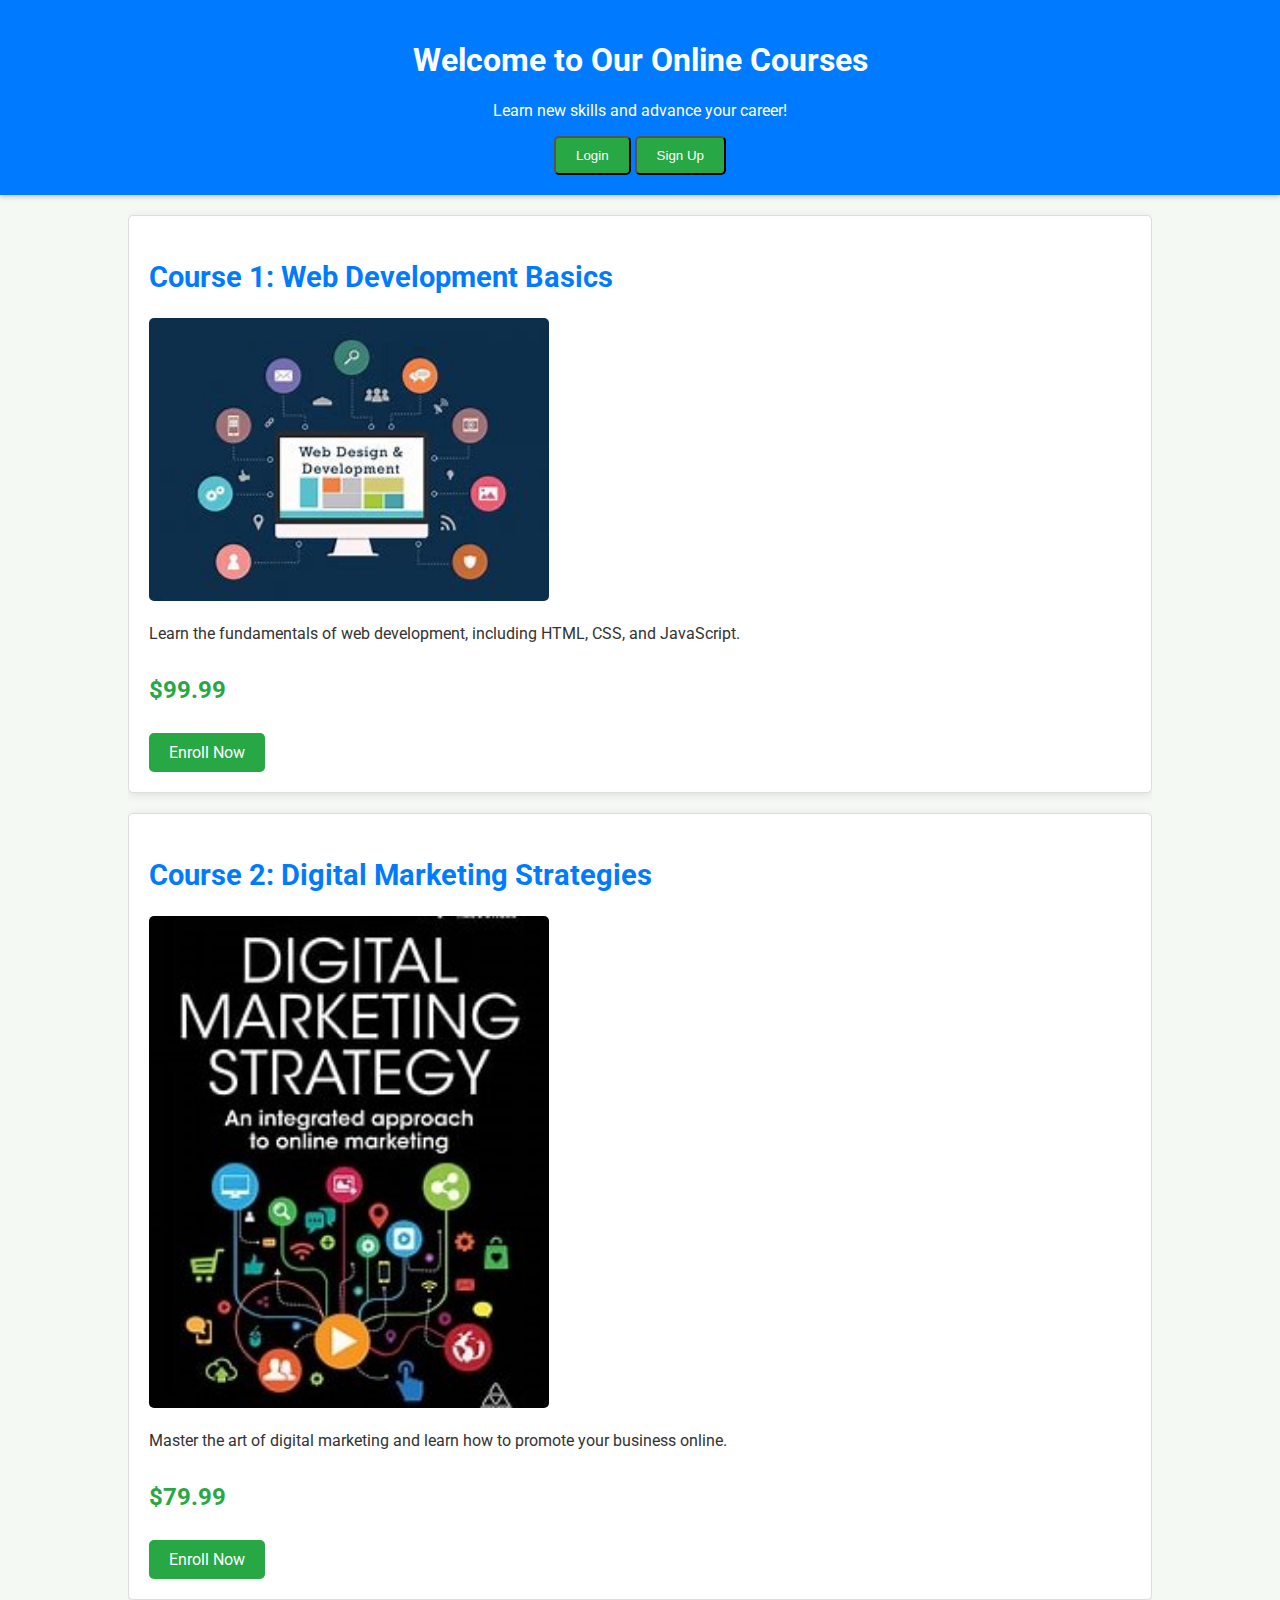
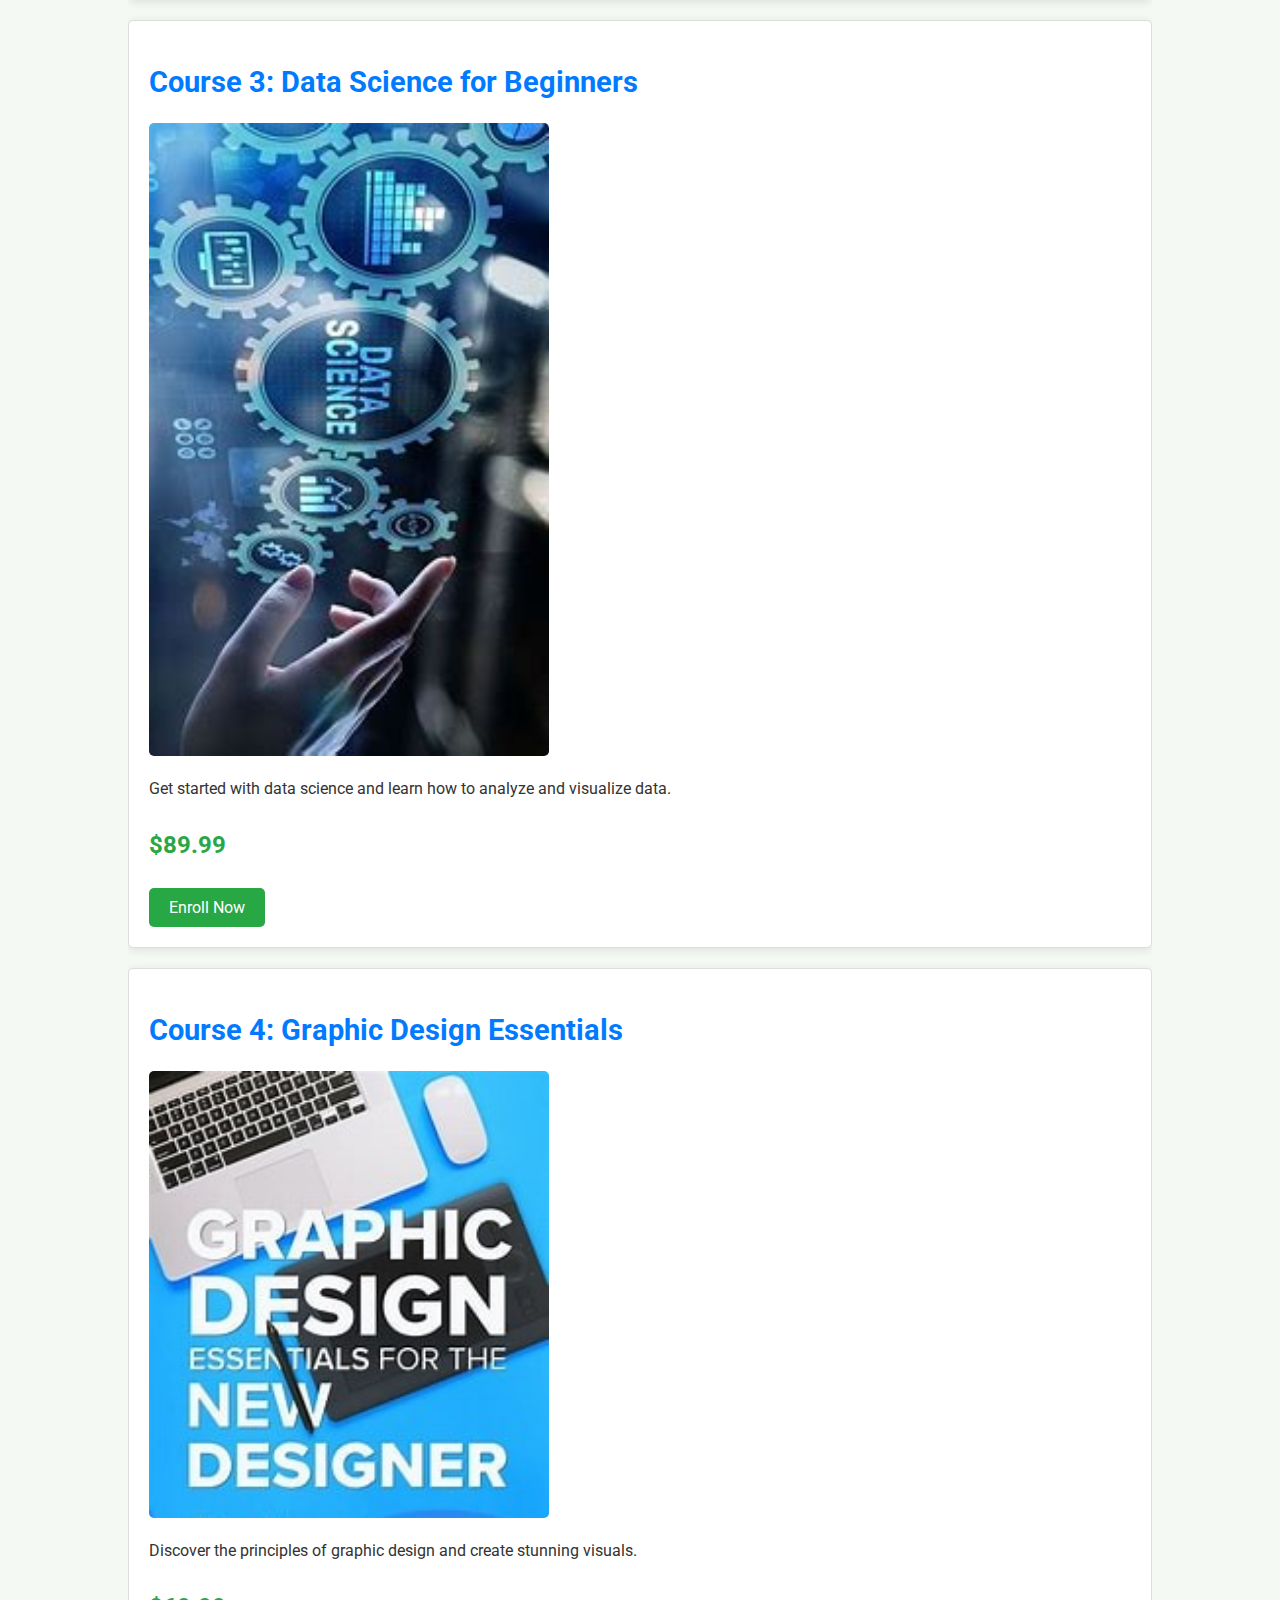
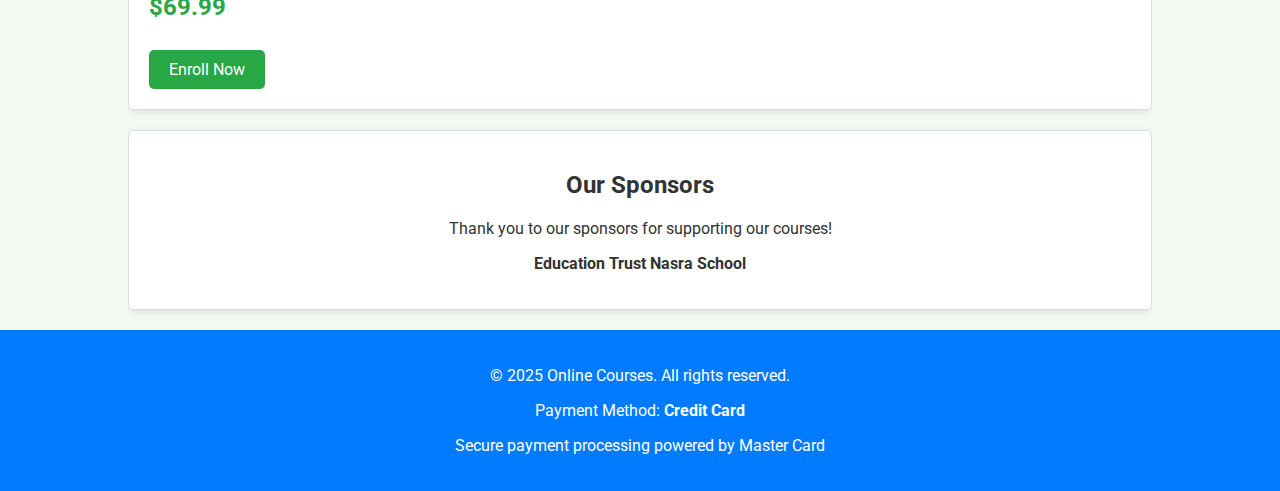
<file: index.html>
<!DOCTYPE html>
<html lang="en">
<head>
    <meta charset="UTF-8">
    <meta name="viewport" content="width=device-width, initial-scale=1.0">
    <title>Online Courses</title>
    <link href="https://fonts.googleapis.com/css2?family=Roboto:wght@400;700&display=swap" rel="stylesheet">
    <link rel="stylesheet" href="styles.css">
</head>
<body>
    <header>
        <h1>Welcome to Our Online Courses</h1>
        <p>Learn new skills and advance your career!</p>
        <button id="loginBtn" class="btn">Login</button>
        <button id="signupBtn" class="btn">Sign Up</button>
    </header>

    <div class="container">
        <div class="course active">
            <h2>Course 1: Web Development Basics</h2>
            <img src="web course picture.jpg" alt="Web Course Picture" style="width:100%; max-width:400px; border-radius: 5px;">
            <p>Learn the fundamentals of web development, including HTML, CSS, and JavaScript.</p>
            <p class="price">$99.99</p>
            <a href="payment.html?course=web-development" class="btn">Enroll Now</a>
        </div>

        <div class="course">
            <h2>Course 2: Digital Marketing Strategies</h2>
            <img src="digital markeing pciture for website.jpg" alt="Digital Marketing Picture" style="width:100%; max-width:400px; border-radius: 5px;">
            <p>Master the art of digital marketing and learn how to promote your business online.</p>
            <p class="price">$79.99</p>
            <a href="payment.html?course=digital-marketing" class="btn">Enroll Now</a>
        </div>

        <div class="course">
            <h2>Course 3: Data Science for Beginners</h2>
            <img src="data science.jpg" alt="Data Science Picture" style="width:100%; max-width:400px; border-radius: 5px;">
            <p>Get started with data science and learn how to analyze and visualize data.</p>
            <p class="price">$89.99</p>
            <a href="payment.html?course=data-science" class="btn">Enroll Now</a>
        </div>

        <div class="course">
            <h2>Course 4: Graphic Design Essentials</h2>
            <img src="grap.jpg" alt="Graphic Design Picture" style="width:100%; max-width:400px; border-radius: 5px;">
            <p>Discover the principles of graphic design and create stunning visuals.</p>
            <p class="price">$69.99</p>
            <a href="payment.html?course=graphic-design" class="btn">Enroll Now</a>
        </div>

        <div class="sponsors">
            <h2>Our Sponsors</h2>
            <p>Thank you to our sponsors for supporting our courses!</p>
            <p><strong>Education Trust Nasra School</strong></p>
        </div>
    </div>

    <footer>
        <p>&copy; 2025 Online Courses. All rights reserved.</p>
        <p>Payment Method: <strong>Credit Card</strong></p>
        <p>Secure payment processing powered by Master Card</p>
    </footer>

    <!-- Login Modal -->
    <div id="loginModal" class="modal">
        <div class="modal-content">
            <span class="close" id="closeLogin">&times;</span>
            <h2>Login</h2>
            <form>
                <input type="text" placeholder="Username" required>
                <input type="password" placeholder="Password" required>
                <button type="submit" class="form-btn">Login</button>
            </form>
        </div>
    </div>

    <!-- Sign Up Modal -->
    <div id="signupModal" class="modal">
        <div class="modal-content">
            <span class="close" id="closeSignup">&times;</span>
            <h2>Sign Up</h2>
            <form>
                <input type="text" placeholder="Full Name" required>
                <input type="email" placeholder="Email" required>
                <input type="password" placeholder="Password" required>
                <button type="submit" class="form-btn">Sign Up</button>
            </form>
        </div>
    </div>

    <script src="script.js"></script>
</body>
</html>
</file>
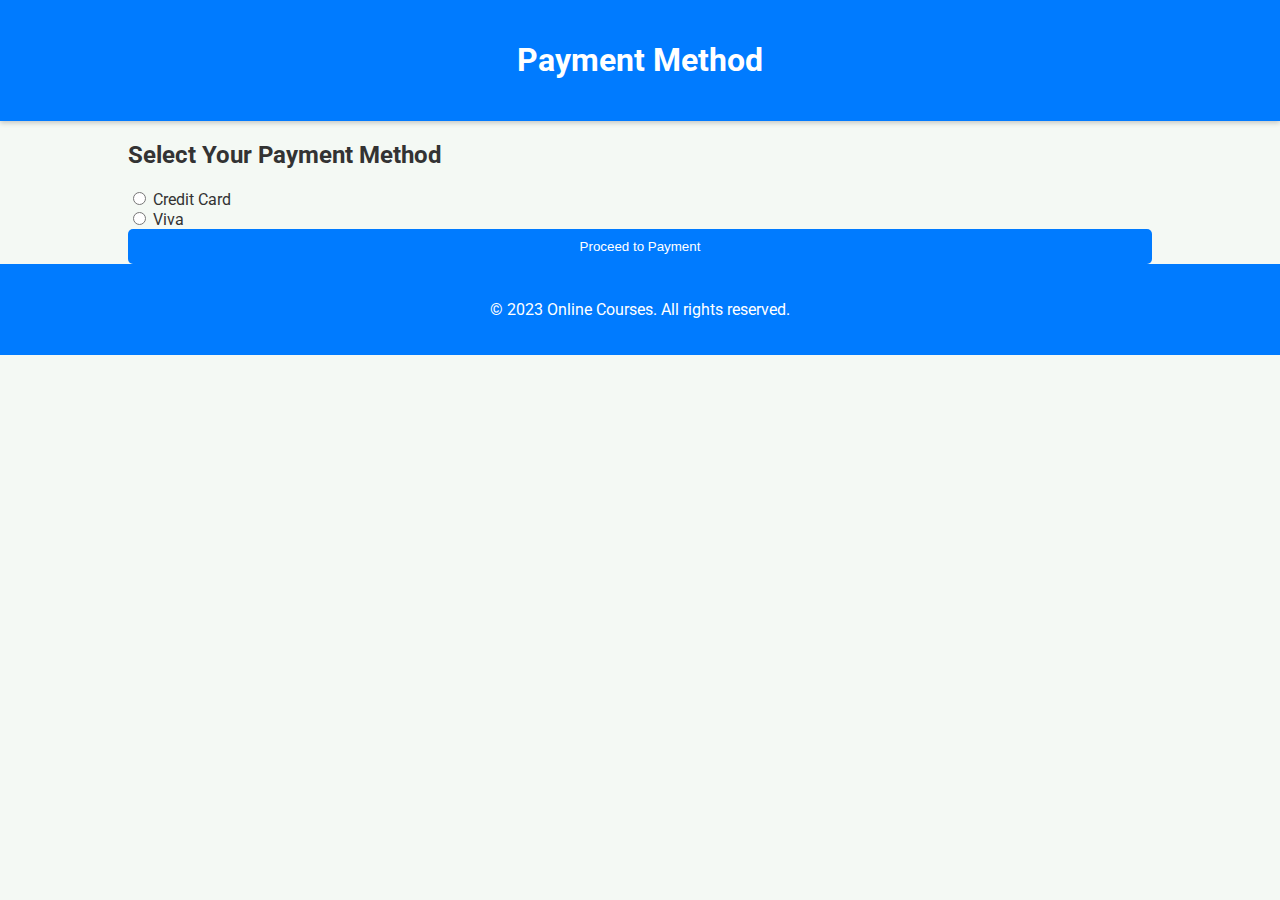
<file: payment.html>
<!DOCTYPE html>
<html lang="en">
<head>
    <meta charset="UTF-8">
    <meta name="viewport" content="width=device-width, initial-scale=1.0">
    <title>Payment</title>
    <link href="https://fonts.googleapis.com/css2?family=Roboto:wght@400;700&display=swap" rel="stylesheet">
    <link rel="stylesheet" href="styles.css">
</head>
<body>
    <header>
        <h1>Payment Method</h1>
    </header>

    <div class="container">
        <h2>Select Your Payment Method</h2>
        <form id="paymentForm">
            <label>
                <input type="radio" name="payment" value="creditCard" required>
                Credit Card
            </label><br>
            <label>
                <input type="radio" name="payment" value="viva" required>
                Viva
            </label><br>
            <button type="submit" class="form-btn">Proceed to Payment</button>
        </form>

        <!-- Start Quiz Button (initially hidden) -->
        <div id="startQuiz" style="display:none; margin-top: 20px;">
            <h2>Payment Successful!</h2>
            <a id="quizLink" href="#" class="btn" onclick="startQuiz()">Start Quiz</a>
        </div>
    </div>

    <footer>
        <p>&copy; 2023 Online Courses. All rights reserved.</p>
    </footer>

    <script>
        // This function ensures the quiz starts
        function startQuiz() {
            // Get the course from the URL
            const urlParams = new URLSearchParams(window.location.search);
            const course = urlParams.get('course');
            let quizUrl = '';

            // Determine the quiz URL based on the course
            switch(course) {
                case 'web-development':
                    quizUrl = 'quiz_web_development.html';
                    break;
                case 'digital-marketing':
                    quizUrl = 'quiz_digital_marketing.html';
                    break;
                case 'data-science':
                    quizUrl = 'quiz_data_science.html';
                    break;
                case 'graphic-design':
                    quizUrl = 'quiz_graphic_design.html';
                    break;
                default:
                    quizUrl = '#'; // Default, in case no course is selected
            }

            // Redirect to the quiz page
            window.location.href = quizUrl;
        }

        document.getElementById('paymentForm').addEventListener('submit', function(event) {
            event.preventDefault(); // Prevent form submission

            // Simulate payment processing (you can add actual payment logic here)
            setTimeout(() => {
                // Get the course from the URL
                const urlParams = new URLSearchParams(window.location.search);
                const course = urlParams.get('course');
                let courseName = '';

                // Determine the course name based on the selected course
                switch(course) {
                    case 'web-development':
                        courseName = 'Web Development Basics';
                        break;
                    case 'digital-marketing':
                        courseName = 'Digital Marketing Strategies';
                        break;
                    case 'data-science':
                        courseName = 'Data Science for Beginners';
                        break;
                    case 'graphic-design':
                        courseName = 'Graphic Design Essentials';
                        break;
                    default:
                        courseName = 'Unknown Course';
                }

                // Update the Start Quiz button text
                document.getElementById('quizLink').innerText = `Start ${courseName} Quiz`;
                document.getElementById('startQuiz').style.display = 'block';
            }, 1000); // Simulate a delay for payment processing
        });
    </script>
</body>
</html>
</file>
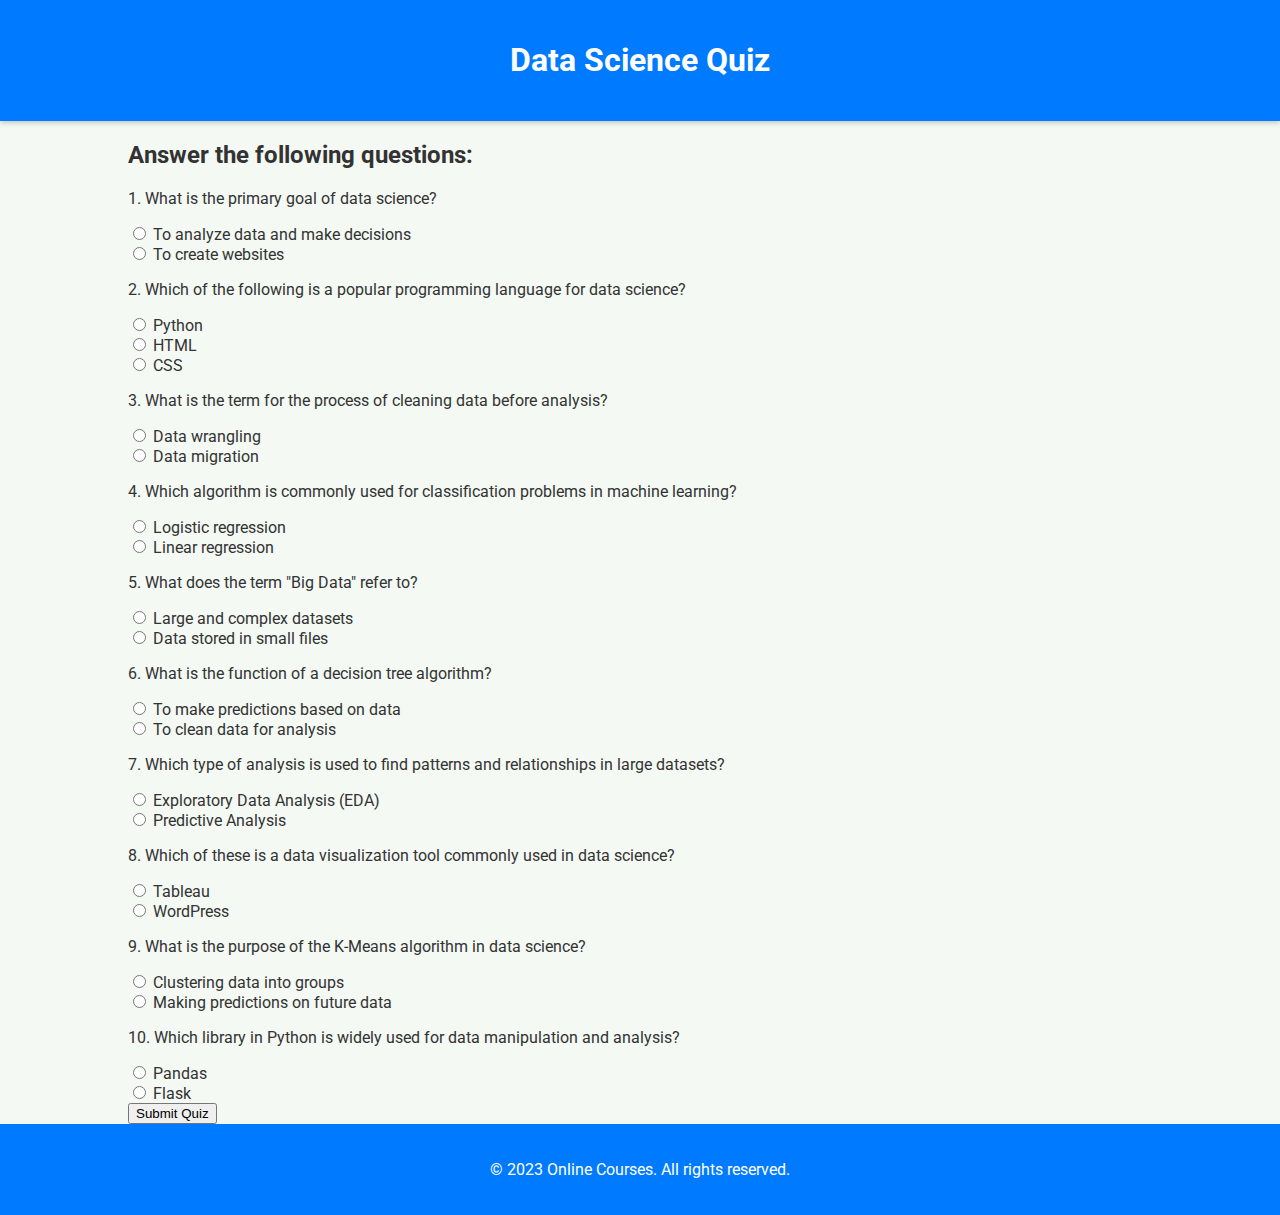
<file: quiz_data_science.html>
<!DOCTYPE html>
<html lang="en">
<head>
    <meta charset="UTF-8">
    <meta name="viewport" content="width=device-width, initial-scale=1.0">
    <title>Data Science Quiz</title>
    <link href="https://fonts.googleapis.com/css2?family=Roboto:wght@400;700&display=swap" rel="stylesheet">
    <link rel="stylesheet" href="styles.css">
</head>
<body>

<header>
    <h1>Data Science Quiz</h1>
</header>

<div class="container">
    <form id="quizForm">
        <h2>Answer the following questions:</h2>

        <div class="question">
            <p>1. What is the primary goal of data science?</p>
            <label><input type="radio" name="q1" value="To analyze data and make decisions" required> To analyze data and make decisions</label><br>
            <label><input type="radio" name="q1" value="To create websites"> To create websites</label><br>
        </div>

        <div class="question">
            <p>2. Which of the following is a popular programming language for data science?</p>
            <label><input type="radio" name="q2" value="Python" required> Python</label><br>
            <label><input type="radio" name="q2" value="HTML"> HTML</label><br>
            <label><input type="radio" name="q2" value="CSS"> CSS</label><br>
        </div>

        <div class="question">
            <p>3. What is the term for the process of cleaning data before analysis?</p>
            <label><input type="radio" name="q3" value="Data wrangling" required> Data wrangling</label><br>
            <label><input type="radio" name="q3" value="Data migration"> Data migration</label><br>
        </div>

        <div class="question">
            <p>4. Which algorithm is commonly used for classification problems in machine learning?</p>
            <label><input type="radio" name="q4" value="Logistic regression" required> Logistic regression</label><br>
            <label><input type="radio" name="q4" value="Linear regression"> Linear regression</label><br>
        </div>

        <div class="question">
            <p>5. What does the term "Big Data" refer to?</p>
            <label><input type="radio" name="q5" value="Large and complex datasets" required> Large and complex datasets</label><br>
            <label><input type="radio" name="q5" value="Data stored in small files"> Data stored in small files</label><br>
        </div>

        <div class="question">
            <p>6. What is the function of a decision tree algorithm?</p>
            <label><input type="radio" name="q6" value="To make predictions based on data" required> To make predictions based on data</label><br>
            <label><input type="radio" name="q6" value="To clean data for analysis"> To clean data for analysis</label><br>
        </div>

        <div class="question">
            <p>7. Which type of analysis is used to find patterns and relationships in large datasets?</p>
            <label><input type="radio" name="q7" value="Exploratory Data Analysis (EDA)" required> Exploratory Data Analysis (EDA)</label><br>
            <label><input type="radio" name="q7" value="Predictive Analysis"> Predictive Analysis</label><br>
        </div>

        <div class="question">
            <p>8. Which of these is a data visualization tool commonly used in data science?</p>
            <label><input type="radio" name="q8" value="Tableau" required> Tableau</label><br>
            <label><input type="radio" name="q8" value="WordPress"> WordPress</label><br>
        </div>

        <div class="question">
            <p>9. What is the purpose of the K-Means algorithm in data science?</p>
            <label><input type="radio" name="q9" value="Clustering data into groups" required> Clustering data into groups</label><br>
            <label><input type="radio" name="q9" value="Making predictions on future data"> Making predictions on future data</label><br>
        </div>

        <div class="question">
            <p>10. Which library in Python is widely used for data manipulation and analysis?</p>
            <label><input type="radio" name="q10" value="Pandas" required> Pandas</label><br>
            <label><input type="radio" name="q10" value="Flask"> Flask</label><br>
        </div>

        <button type="submit">Submit Quiz</button>
    </form>

    <div id="result" style="display:none;">
        <h2>Quiz Results</h2>
        <p id="score"></p>
    </div>
</div>

<footer>
    <p>&copy; 2023 Online Courses. All rights reserved.</p>
</footer>

<script>
    document.getElementById('quizForm').addEventListener('submit', function(event) {
        event.preventDefault(); // Prevent form submission

        let score = 0;
        const totalQuestions = 10;

        // Correct answers for Data Science quiz
        const answers = {
            q1: "To analyze data and make decisions",
            q2: "Python",
            q3: "Data wrangling",
            q4: "Logistic regression",
            q5: "Large and complex datasets",
            q6: "To make predictions based on data",
            q7: "Exploratory Data Analysis (EDA)",
            q8: "Tableau",
            q9: "Clustering data into groups",
            q10: "Pandas"
        };

        // Check answers
        for (let question in answers) {
            const userAnswer = document.querySelector(`input[name="${question}"]:checked`);
            if (userAnswer && userAnswer.value === answers[question]) {
                score++;
            }
        }

        // Display results
        document.getElementById('score').innerText = `You got ${score} out of ${totalQuestions} correct.`;
        document.getElementById('result').style.display = 'block';
    });
</script>

</body>
</html>
</file>
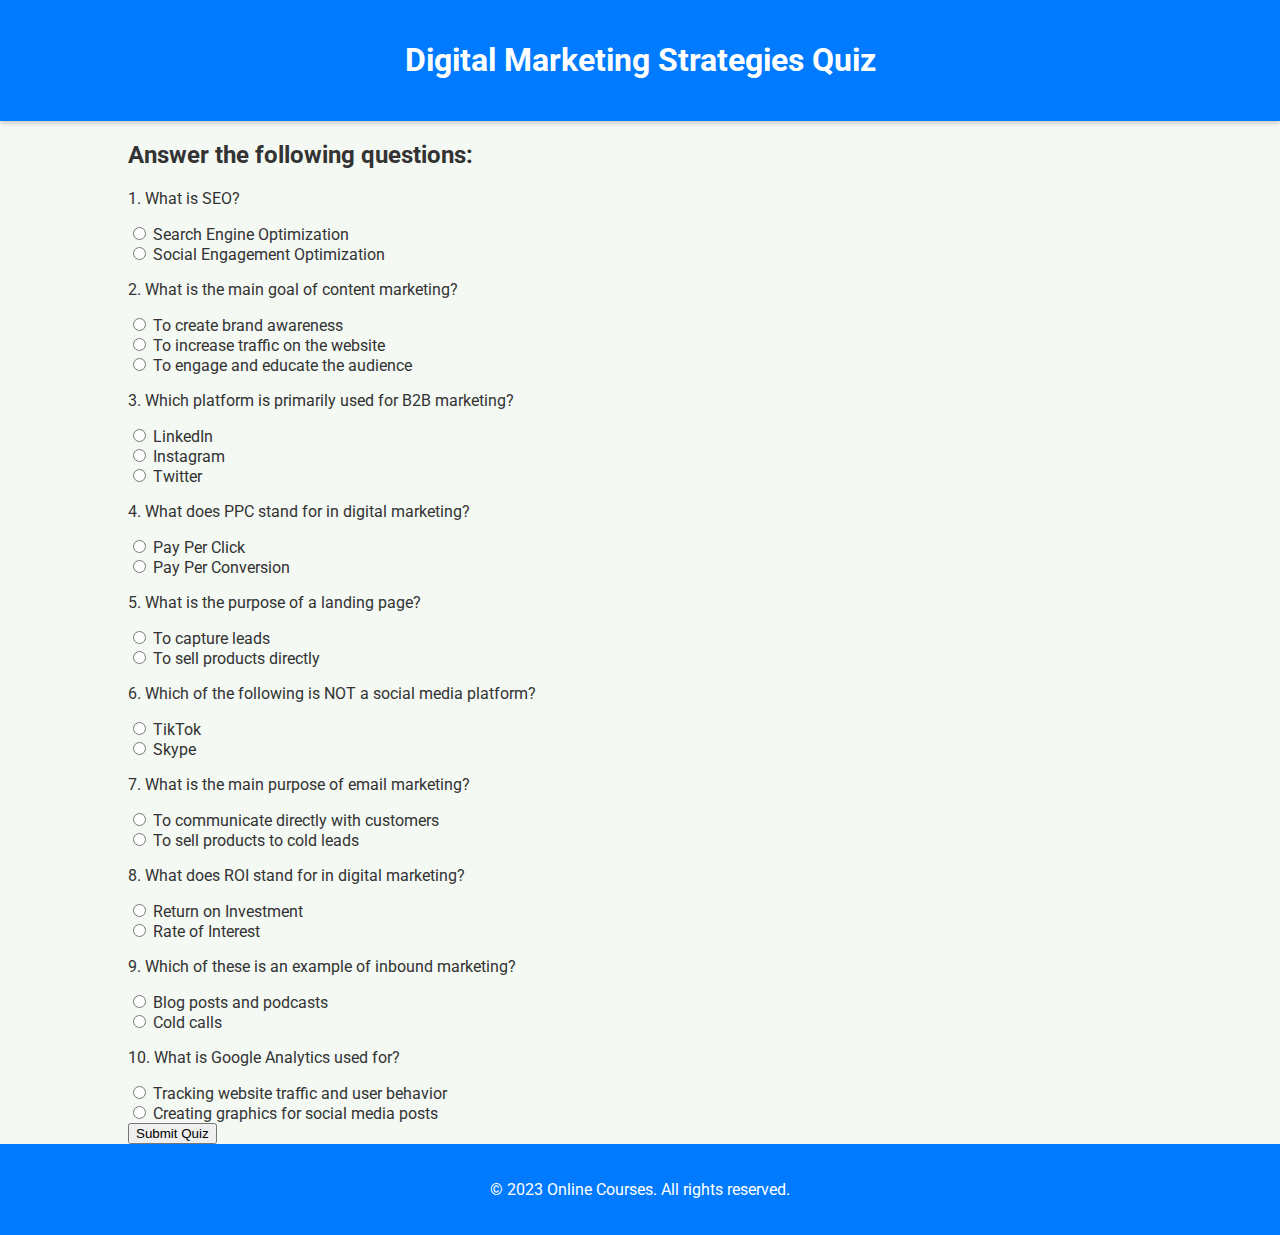
<file: quiz_digital_marketing.html>
<!DOCTYPE html>
<html lang="en">
<head>
    <meta charset="UTF-8">
    <meta name="viewport" content="width=device-width, initial-scale=1.0">
    <title>Digital Marketing Strategies Quiz</title>
    <link href="https://fonts.googleapis.com/css2?family=Roboto:wght@400;700&display=swap" rel="stylesheet">
    <link rel="stylesheet" href="styles.css">
</head>
<body>

<header>
    <h1>Digital Marketing Strategies Quiz</h1>
</header>

<div class="container">
    <form id="quizForm">
        <h2>Answer the following questions:</h2>

        <div class="question">
            <p>1. What is SEO?</p>
            <label><input type="radio" name="q1" value="Search Engine Optimization" required> Search Engine Optimization</label><br>
            <label><input type="radio" name="q1" value="Social Engagement Optimization"> Social Engagement Optimization</label><br>
        </div>

        <div class="question">
            <p>2. What is the main goal of content marketing?</p>
            <label><input type="radio" name="q2" value="To create brand awareness" required> To create brand awareness</label><br>
            <label><input type="radio" name="q2" value="To increase traffic on the website"> To increase traffic on the website</label><br>
            <label><input type="radio" name="q2" value="To engage and educate the audience"> To engage and educate the audience</label><br>
        </div>

        <div class="question">
            <p>3. Which platform is primarily used for B2B marketing?</p>
            <label><input type="radio" name="q3" value="LinkedIn" required> LinkedIn</label><br>
            <label><input type="radio" name="q3" value="Instagram"> Instagram</label><br>
            <label><input type="radio" name="q3" value="Twitter"> Twitter</label><br>
        </div>

        <div class="question">
            <p>4. What does PPC stand for in digital marketing?</p>
            <label><input type="radio" name="q4" value="Pay Per Click" required> Pay Per Click</label><br>
            <label><input type="radio" name="q4" value="Pay Per Conversion"> Pay Per Conversion</label><br>
        </div>

        <div class="question">
            <p>5. What is the purpose of a landing page?</p>
            <label><input type="radio" name="q5" value="To capture leads" required> To capture leads</label><br>
            <label><input type="radio" name="q5" value="To sell products directly"> To sell products directly</label><br>
        </div>

        <div class="question">
            <p>6. Which of the following is NOT a social media platform?</p>
            <label><input type="radio" name="q6" value="TikTok" required> TikTok</label><br>
            <label><input type="radio" name="q6" value="Skype"> Skype</label><br>
        </div>

        <div class="question">
            <p>7. What is the main purpose of email marketing?</p>
            <label><input type="radio" name="q7" value="To communicate directly with customers" required> To communicate directly with customers</label><br>
            <label><input type="radio" name="q7" value="To sell products to cold leads"> To sell products to cold leads</label><br>
        </div>

        <div class="question">
            <p>8. What does ROI stand for in digital marketing?</p>
            <label><input type="radio" name="q8" value="Return on Investment" required> Return on Investment</label><br>
            <label><input type="radio" name="q8" value="Rate of Interest"> Rate of Interest</label><br>
        </div>

        <div class="question">
            <p>9. Which of these is an example of inbound marketing?</p>
            <label><input type="radio" name="q9" value="Blog posts and podcasts" required> Blog posts and podcasts</label><br>
            <label><input type="radio" name="q9" value="Cold calls"> Cold calls</label><br>
        </div>

        <div class="question">
            <p>10. What is Google Analytics used for?</p>
            <label><input type="radio" name="q10" value="Tracking website traffic and user behavior" required> Tracking website traffic and user behavior</label><br>
            <label><input type="radio" name="q10" value="Creating graphics for social media posts"> Creating graphics for social media posts</label><br>
        </div>

        <button type="submit">Submit Quiz</button>
    </form>

    <div id="result" style="display:none;">
        <h2>Quiz Results</h2>
        <p id="score"></p>
    </div>
</div>

<footer>
    <p>&copy; 2023 Online Courses. All rights reserved.</p>
</footer>

<script>
    document.getElementById('quizForm').addEventListener('submit', function(event) {
        event.preventDefault(); // Prevent form submission

        let score = 0;
        const totalQuestions = 10;

        // Correct answers for Digital Marketing Strategies quiz
        const answers = {
            q1: "Search Engine Optimization",
            q2: "To engage and educate the audience",
            q3: "LinkedIn",
            q4: "Pay Per Click",
            q5: "To capture leads",
            q6: "Skype", // Correct answer is NOT a social media platform
            q7: "To communicate directly with customers",
            q8: "Return on Investment",
            q9: "Blog posts and podcasts",
            q10: "Tracking website traffic and user behavior"
        };

        // Check answers
        for (let question in answers) {
            const userAnswer = document.querySelector(`input[name="${question}"]:checked`);
            if (userAnswer && userAnswer.value === answers[question]) {
                score++;
            }
        }

        // Display results
        document.getElementById('score').innerText = `You got ${score} out of ${totalQuestions} correct.`;
        document.getElementById('result').style.display = 'block';
    });
</script>

</body>
</html>
</file>
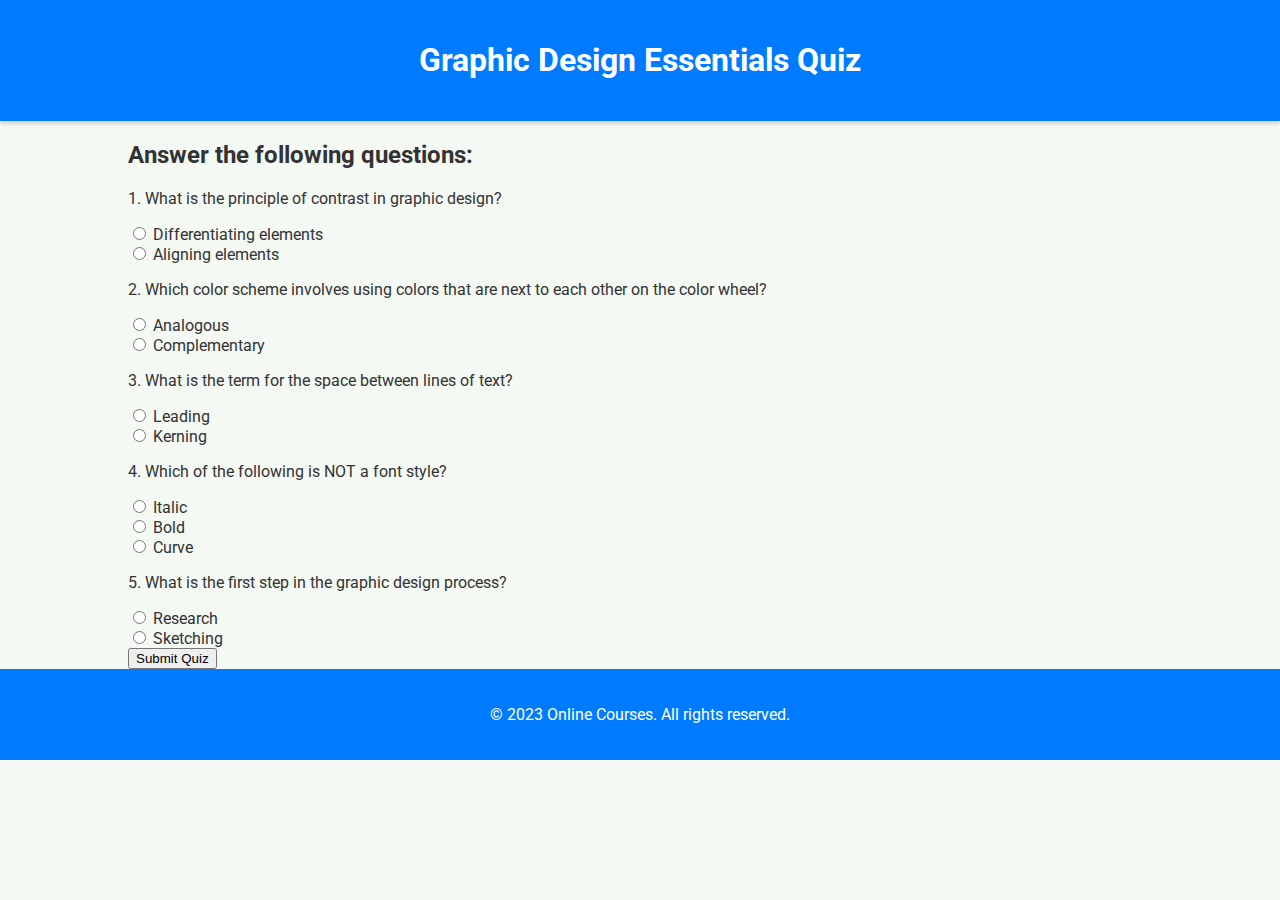
<file: quiz_graphic_design.html>
<!DOCTYPE html>
<html lang="en">
<head>
    <meta charset="UTF-8">
    <meta name="viewport" content="width=device-width, initial-scale=1.0">
    <title>Graphic Design Essentials Quiz</title>
    <link href="https://fonts.googleapis.com/css2?family=Roboto:wght@400;700&display=swap" rel="stylesheet">
    <link rel="stylesheet" href="styles.css">
</head>
<body>

<header>
    <h1>Graphic Design Essentials Quiz</h1>
</header>

<div class="container">
    <form id="quizForm">
        <h2>Answer the following questions:</h2>

        <div class="question">
            <p>1. What is the principle of contrast in graphic design?</p>
            <label><input type="radio" name="q1" value="Differentiating elements" required> Differentiating elements</label><br>
            <label><input type="radio" name="q1" value="Aligning elements"> Aligning elements</label><br>
        </div>

        <div class="question">
            <p>2. Which color scheme involves using colors that are next to each other on the color wheel?</p>
            <label><input type="radio" name="q2" value="Analogous" required> Analogous</label><br>
            <label><input type="radio" name="q2" value="Complementary"> Complementary</label><br>
        </div>

        <div class="question">
            <p>3. What is the term for the space between lines of text?</p>
            <label><input type="radio" name="q3" value="Leading" required> Leading</label><br>
            <label><input type="radio" name="q3" value="Kerning"> Kerning</label><br>
        </div>

        <div class="question">
            <p>4. Which of the following is NOT a font style?</p>
            <label><input type="radio" name="q4" value="Italic" required> Italic</label><br>
            <label><input type="radio" name="q4" value="Bold"> Bold</label><br>
            <label><input type="radio" name="q4" value="Curve"> Curve</label><br>
        </div>

        <div class="question">
            <p>5. What is the first step in the graphic design process?</p>
            <label><input type="radio" name="q5" value="Research" required> Research</label><br>
            <label><input type="radio" name="q5" value="Sketching"> Sketching</label><br>
        </div>

        <button type="submit">Submit Quiz</button>
    </form>

    <div id="result" style="display:none;">
        <h2>Quiz Results</h2>
        <p id="score"></p>
    </div>
</div>

<footer>
    <p>&copy; 2023 Online Courses. All rights reserved.</p>
</footer>

<script>
    document.getElementById('quizForm').addEventListener('submit', function(event) {
        event.preventDefault(); // Prevent form submission

        let score = 0;
        const totalQuestions = 5;

        // Correct answers for Graphic Design Essentials quiz
        const answers = {
            q1: "Differentiating elements",
            q2: "Analogous",
            q3: "Leading",
            q4: "Curve", // Correct answer is the one that is NOT a font style
            q5: "Research"
        };

        // Check answers
        for (let question in answers) {
            const userAnswer = document.querySelector(`input[name="${question}"]:checked`);
            if (userAnswer && userAnswer.value === answers[question]) {
                score++;
            }
        }

        // Display results
        document.getElementById('score').innerText = `You got ${score} out of ${totalQuestions} correct.`;
        document.getElementById('result').style.display = 'block';
    });
</script>

</body>
</html>
</file>
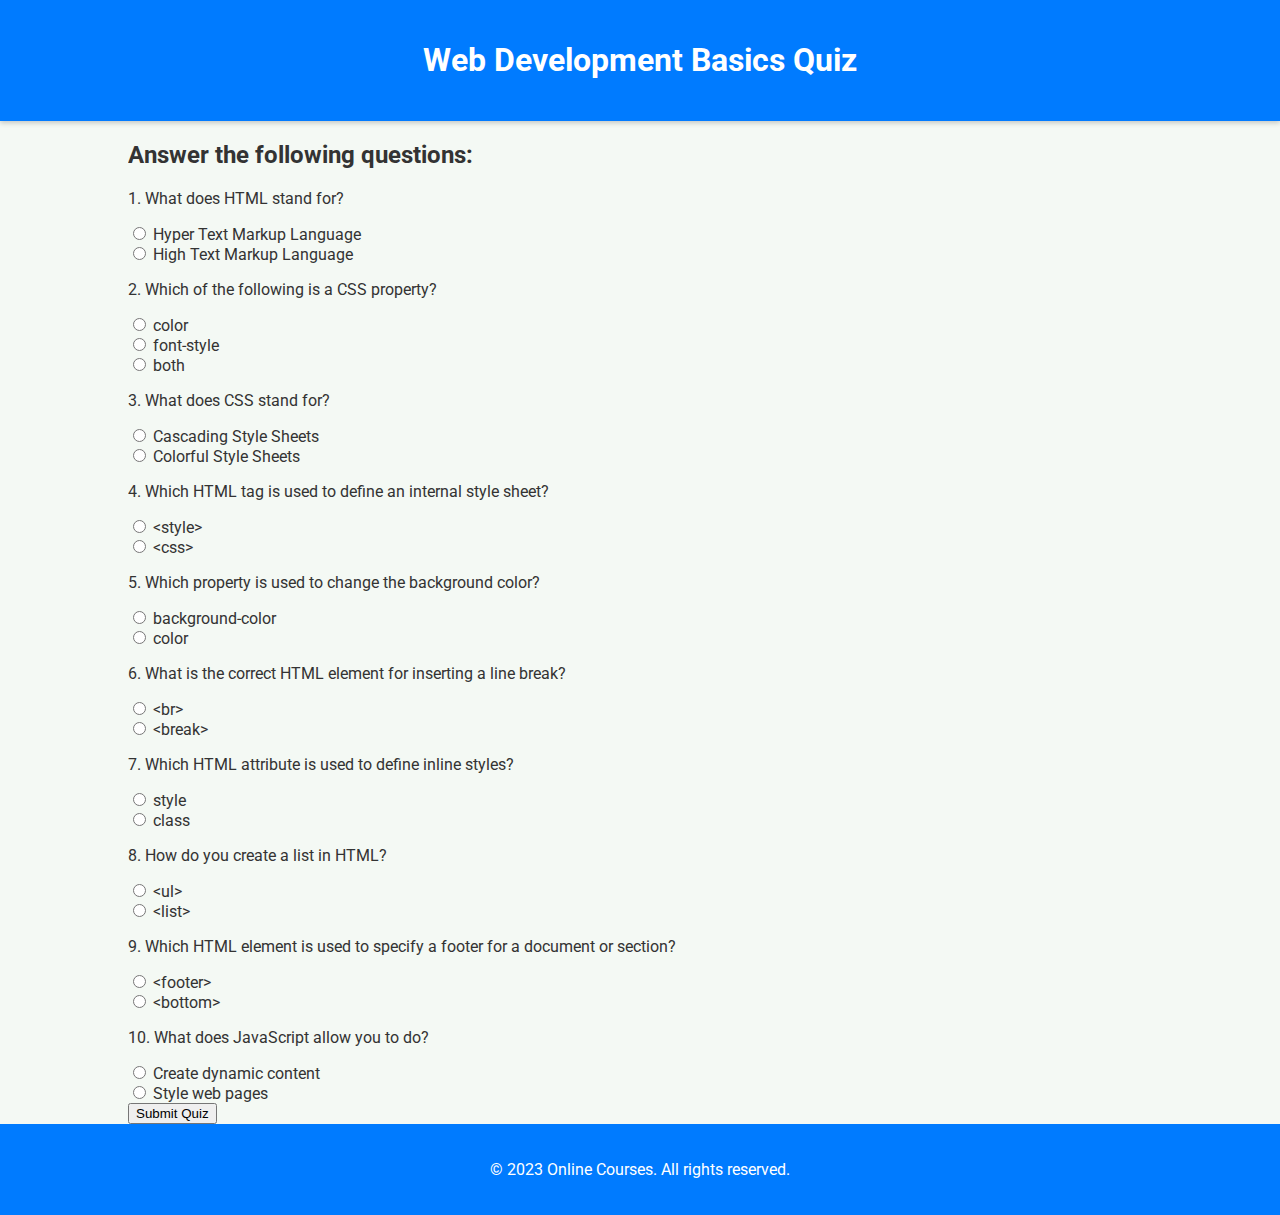
<file: quiz_web_development.html>
<!DOCTYPE html>
<html lang="en">
<head>
    <meta charset="UTF-8">
    <meta name="viewport" content="width=device-width, initial-scale=1.0">
    <title>Web Development Basics Quiz</title>
    <link href="https://fonts.googleapis.com/css2?family=Roboto:wght@400;700&display=swap" rel="stylesheet">
    <link rel="stylesheet" href="styles.css">
</head>
<body>

<header>
    <h1>Web Development Basics Quiz</h1>
</header>

<div class="container">
    <form id="quizForm">
        <h2>Answer the following questions:</h2>

        <div class="question">
            <p>1. What does HTML stand for?</p>
            <label><input type="radio" name="q1" value="Hyper Text Markup Language" required> Hyper Text Markup Language</label><br>
            <label><input type="radio" name="q1" value="High Text Markup Language"> High Text Markup Language</label><br>
        </div>

        <div class="question">
            <p>2. Which of the following is a CSS property?</p>
            <label><input type="radio" name="q2" value="color" required> color</label><br>
            <label><input type="radio" name="q2" value="font-style"> font-style</label><br>
            <label><input type="radio" name="q2" value="both"> both</label><br>
        </div>

        <div class="question">
            <p>3. What does CSS stand for?</p>
            <label><input type="radio" name="q3" value="Cascading Style Sheets" required> Cascading Style Sheets</label><br>
            <label><input type="radio" name="q3" value="Colorful Style Sheets"> Colorful Style Sheets</label><br>
        </div>

        <div class="question">
            <p>4. Which HTML tag is used to define an internal style sheet?</p>
            <label><input type="radio" name="q4" value="&lt;style&gt;" required> &lt;style&gt;</label><br>
            <label><input type="radio" name="q4" value="&lt;css&gt;"> &lt;css&gt;</label><br>
        </div>

        <div class="question">
            <p>5. Which property is used to change the background color?</p>
            <label><input type="radio" name="q5" value="background-color" required> background-color</label><br>
            <label><input type="radio" name="q5" value="color"> color</label><br>
        </div>

        <div class="question">
            <p>6. What is the correct HTML element for inserting a line break?</p>
            <label><input type="radio" name="q6" value="&lt;br&gt;" required> &lt;br&gt;</label><br>
            <label><input type="radio" name="q6" value="&lt;break&gt;"> &lt;break&gt;</label><br>
        </div>

        <div class="question">
            <p>7. Which HTML attribute is used to define inline styles?</p>
            <label><input type="radio" name="q7" value="style" required> style</label><br>
            <label><input type="radio" name="q7" value="class"> class</label><br>
        </div>

        <div class="question">
            <p>8. How do you create a list in HTML?</p>
            <label><input type="radio" name="q8" value="&lt;ul&gt;" required> &lt;ul&gt;</label><br>
            <label><input type="radio" name="q8" value="&lt;list&gt;"> &lt;list&gt;</label><br>
        </div>

        <div class="question">
            <p>9. Which HTML element is used to specify a footer for a document or section?</p>
            <label><input type="radio" name="q9" value="&lt;footer&gt;" required> &lt;footer&gt;</label><br>
            <label><input type="radio" name="q9" value="&lt;bottom&gt;"> &lt;bottom&gt;</label><br>
        </div>

        <div class="question">
            <p>10. What does JavaScript allow you to do?</p>
            <label><input type="radio" name="q10" value="Create dynamic content" required> Create dynamic content</label><br>
            <label><input type="radio" name="q10" value="Style web pages"> Style web pages</label><br>
        </div>

        <button type="submit">Submit Quiz</button>
    </form>

    <div id="result" style="display:none;">
        <h2>Quiz Results</h2>
        <p id="score"></p>
    </div>
</div>

<footer>
    <p>&copy; 2023 Online Courses. All rights reserved.</p>
</footer>

<script>
    document.getElementById('quizForm').addEventListener('submit', function(event) {
        event.preventDefault(); // Prevent form submission

        let score = 0;
        const totalQuestions = 10;

        // Correct answers
        const answers = {
            q1: "Hyper Text Markup Language",
            q2: "color",
            q3: "Cascading Style Sheets",
            q4: "<style>",
            q5: "background-color",
            q6: "<br>",
            q7: "style",
            q8: "<ul>",
            q9: "<footer>",
            q10: "Create dynamic content"
        };

        // Check answers
        for (let question in answers) {
            const userAnswer = document.querySelector(`input[name="${question}"]:checked`);
            if (userAnswer && userAnswer.value === answers[question]) {
                score++;
            }
        }

        // Display results
        document.getElementById('score').innerText = `You got ${score} out of ${totalQuestions} correct.`;
        document.getElementById('result').style.display = 'block';
    });
</script>

</body>
</html>
</file>
<file: styles.css>
body {
    font-family: 'Roboto', sans-serif;
    margin: 0;
    padding: 0;
    background-color: #f4f9f4;
    color: #333;
}

header {
    background-color: #007BFF; /* Bootstrap primary color */
    color: white;
    padding: 20px;
    text-align: center;
    box-shadow: 0 2px 5px rgba(0, 0, 0, 0.2);
}

.container {
    width: 80%;
    margin: auto;
    overflow: hidden;
}

.course {
    background: white;
    border: 1px solid #ddd;
    border-radius: 5px;
    margin: 20px 0;
    padding: 20px;
    box-shadow: 0 2px 10px rgba(0, 0, 0, 0.1);
    transition: transform 0.3s;
}

.course:hover {
    transform: scale(1.02);
}

.course h2 {
    color: #007BFF; /* Bootstrap primary color */
    font-size: 1.8em;
}

.course p {
    line-height: 1.6;
}

.price {
    font-size: 1.5em;
    color: #28A745; /* Bootstrap success color */
    font-weight: bold;
}

.btn {
    display: inline-block;
    padding: 10px 20px;
    background-color: #28A745; /* Bootstrap success color */
    color: white;
    text-decoration: none;
    border-radius: 5px;
    transition: background-color 0.3s, transform 0.3s;
}

.btn:hover {
    background-color: #218838; /* Darker green */
    transform: translateY(-2px);
}

.sponsors {
    background: #fff;
    border: 1px solid #ddd;
    border-radius: 5px;
    padding: 20px;
    margin: 20px 0;
    text-align: center;
    box-shadow: 0 2px 10px rgba(0, 0, 0, 0.1);
}

footer {
    text-align: center;
    padding: 20px 0;
    background-color: #007BFF; /* Bootstrap primary color */
    color: white;
    position: relative;
    bottom: 0;
    width: 100%;
}

/* Modal Styles */
.modal {
    display: none; 
    position: fixed; 
    z-index: 1; 
    left: 0;
    top: 0;
    width: 100%; 
    height: 100%; 
    overflow: auto; 
    background-color: rgb(0,0,0); 
    background-color: rgba(0,0,0,0.4); 
    padding-top: 60px;
}

.modal-content {
    background-color: #fefefe;
    margin: 5% auto; 
    padding: 20px;
    border: 1px solid #888;
    width: 80%; 
    max-width: 500px;
    border-radius: 5px;
    box-shadow: 0 2px 10px rgba(0, 0, 0, 0.2);
}

.close {
    color: #aaa;
    float: right;
    font-size: 28px;
    font-weight: bold;
}

.close:hover,
.close:focus {
    color: black;
    text-decoration: none;
    cursor: pointer;
}

input[type="text"], input[type="password"], input[type="email"] {
    width: 100%;
    padding: 10px;
    margin: 10px 0;
    border: 1px solid #ccc;
    border-radius: 5px;
}

.form-btn {
    background-color: #007BFF; /* Bootstrap primary color */
    color: white;
    border: none;
    padding: 10px;
    border-radius: 5px;
    cursor: pointer;
    width: 100%;
    transition: background-color 0.3s;
}
</file>
